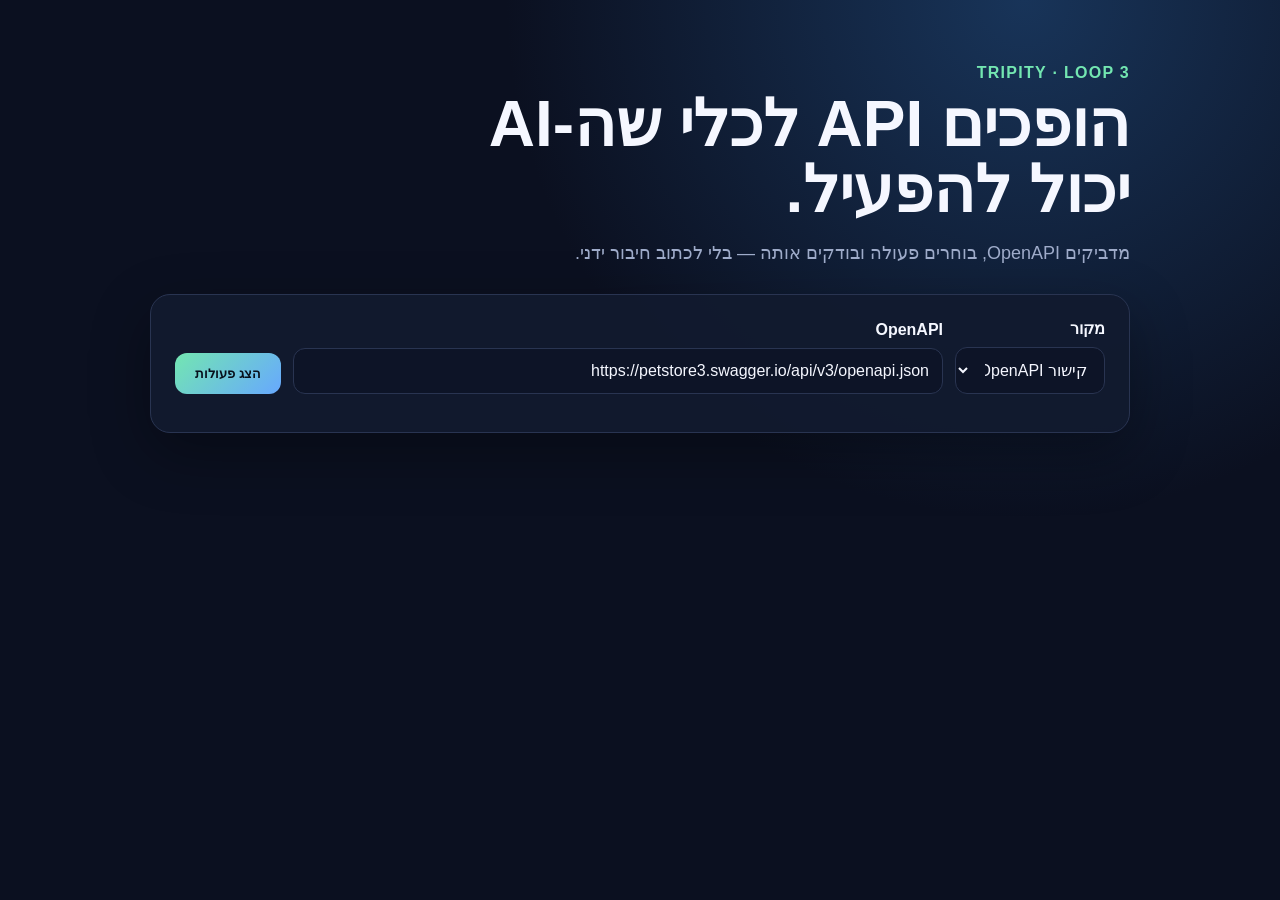
<file: railway-service/src/tripity_experiment/web/index.html>
<!doctype html>
<html lang="he" dir="rtl">
<head>
  <meta charset="utf-8">
  <meta name="viewport" content="width=device-width, initial-scale=1">
  <title>Tripity — חבר API ל-AI</title>
  <style>
    :root { color-scheme: dark; --bg:#0b1020; --panel:#121a2f; --line:#293451; --text:#f5f7ff; --muted:#9eabc9; --accent:#73e6b1; --accent2:#67a8ff; --danger:#ff8794; }
    * { box-sizing:border-box; }
    body { margin:0; min-height:100vh; font-family:Arial,sans-serif; background:radial-gradient(circle at 80% 0,#183459 0,transparent 38%),var(--bg); color:var(--text); }
    main { width:min(980px,calc(100% - 32px)); margin:auto; padding:64px 0; }
    header { margin-bottom:30px; }
    .eyebrow { color:var(--accent); font-weight:700; letter-spacing:.08em; }
    h1 { font-size:clamp(34px,6vw,64px); line-height:1.03; margin:10px 0; max-width:760px; }
    header p { color:var(--muted); font-size:18px; }
    .card { background:rgba(18,26,47,.93); border:1px solid var(--line); border-radius:20px; padding:24px; margin-top:18px; box-shadow:0 20px 60px #0005; }
    label { display:block; font-weight:700; margin-bottom:9px; }
    input,textarea,select { width:100%; border:1px solid var(--line); background:#0d1427; color:var(--text); border-radius:12px; padding:13px; font:inherit; }
    textarea { min-height:110px; resize:vertical; direction:ltr; text-align:left; }
    button { border:0; border-radius:12px; padding:13px 20px; font-weight:800; cursor:pointer; background:linear-gradient(135deg,var(--accent),var(--accent2)); color:#07101c; }
    button:disabled { opacity:.45; cursor:not-allowed; }
    .row { display:grid; grid-template-columns:150px 1fr auto; gap:12px; align-items:end; }
    .hidden { display:none; }
    .summary { display:flex; gap:18px; flex-wrap:wrap; color:var(--muted); margin-bottom:15px; }
    .operations { display:grid; gap:9px; max-height:360px; overflow:auto; }
    .operation { display:grid; grid-template-columns:auto 70px 1fr; gap:10px; align-items:center; border:1px solid var(--line); border-radius:12px; padding:11px; }
    .method { color:var(--accent); font-weight:900; direction:ltr; }
    .badge { display:inline-block; margin-inline-start:8px; padding:3px 7px; border-radius:999px; font-size:12px; background:#24314d; color:var(--muted); }
    .badge.write { color:#ffd88a; }.badge.delete { color:var(--danger); }
    .fields { display:grid; grid-template-columns:repeat(2,minmax(0,1fr)); gap:12px; margin:14px 0; }
    .field small { color:var(--muted); display:block; margin-top:5px; }
    code { direction:ltr; unicode-bidi:embed; color:#dce5ff; }
    .issues { color:#ffd88a; margin-top:14px; }
    .status { margin-top:14px; color:var(--muted); white-space:pre-wrap; }
    .error { color:var(--danger); }
    pre { direction:ltr; text-align:left; overflow:auto; padding:16px; border-radius:12px; background:#080d19; border:1px solid var(--line); }
    @media(max-width:700px){ main{padding:30px 0}.row{grid-template-columns:1fr}.operation{grid-template-columns:auto 60px 1fr} }
  </style>
</head>
<body>
<main>
  <header>
    <div class="eyebrow">TRIPITY · LOOP 3</div>
    <h1>הופכים API לכלי שה-AI יכול להפעיל.</h1>
    <p>מדביקים OpenAPI, בוחרים פעולה ובודקים אותה — בלי לכתוב חיבור ידני.</p>
  </header>

  <section class="card">
    <div class="row">
      <div><label for="sourceType">מקור</label><select id="sourceType"><option value="url">קישור OpenAPI</option><option value="text">JSON / YAML</option></select></div>
      <div><label for="source">OpenAPI</label><input id="source" value="https://petstore3.swagger.io/api/v3/openapi.json"></div>
      <button id="previewBtn">הצג פעולות</button>
    </div>
    <div id="sourceStatus" class="status"></div>
  </section>

  <section id="previewCard" class="card hidden">
    <h2 id="apiTitle"></h2>
    <div id="summary" class="summary"></div>
    <div id="operations" class="operations"></div>
    <div id="issues" class="issues"></div>
  </section>

  <section id="testCard" class="card hidden">
    <h2>בדיקת פעולה דרך MCP</h2>
    <label for="operationSelect">פעולה לבדיקה</label>
    <select id="operationSelect"></select>
    <div id="riskNotice" class="issues"></div>
    <div id="fields" class="fields"></div>
    <button id="testBtn">הפעל Test</button>
    <div id="testStatus" class="status"></div>
    <pre id="result" class="hidden"></pre>
  </section>
  <section id="connectCard" class="card hidden">
    <h2>חבר ל-AI שלך</h2>
    <p style="color:var(--muted)">קבל את הפקודה להרצת החיבור ואת הצעדים לחבר אותו ל-AI — בלי לכתוב כלום ביד.</p>
    <div class="row" style="grid-template-columns:150px 1fr auto">
      <div><label for="authMode">אבטחה</label><select id="authMode">
        <option value="oauth">OAuth (מומלץ לענן)</option>
        <option value="bearer">טוקן</option>
        <option value="none">ללא</option>
      </select></div>
      <div></div>
      <button id="connectBtn">צור חיבור</button>
    </div>
    <div id="connectStatus" class="status"></div>
    <div id="kit" class="hidden">
      <label style="margin-top:14px">1. הרץ את החיבור על השרת שלך</label>
      <pre id="dockerRun"></pre>
      <label>2. חבר את ה-AI שלך</label>
      <div id="connectSteps" class="status"></div>
    </div>
  </section>
</main>
<script>
  const $ = id => document.getElementById(id);
  let operations = [];
  const esc = value => String(value ?? "").replace(/[&<>"']/g, c=>({"&":"&amp;","<":"&lt;",">":"&gt;",'"':"&quot;","'":"&#39;"}[c]));
  const payload = () => ({source_type:$("sourceType").value, source:$("source").value});
  $("sourceType").onchange = () => {
    const isText = $("sourceType").value === "text";
    const old = $("source"); const next = document.createElement(isText ? "textarea" : "input");
    next.id="source"; next.value=""; next.placeholder=isText ? "הדביקו JSON או YAML" : "https://example.com/openapi.json";
    old.replaceWith(next);
  };
  async function post(url, body) {
    const res = await fetch(url,{method:"POST",headers:{"Content-Type":"application/json"},body:JSON.stringify(body)});
    const data = await res.json(); if(!res.ok) throw new Error(data.detail || "הבקשה נכשלה"); return data;
  }
  $("previewBtn").onclick = async () => {
    $("sourceStatus").textContent="קורא ומנתח את המפרט…"; $("sourceStatus").className="status";
    try {
      const data=await post("/api/preview",payload()); operations=data.operations;
      $("apiTitle").textContent=data.title;
      $("summary").innerHTML=`<span>OpenAPI ${data.openapi_version}</span><span>${operations.length} פעולות</span><span>${data.auth_schemes.length} סוגי אימות</span>`;
      $("operations").innerHTML=operations.map((o,i)=>`<label class="operation"><input type="checkbox" data-index="${i}" ${o.operation_id?(o.risk==="read"?"checked":""):"disabled"}><span class="method">${esc(o.method)}</span><span><code>${esc(o.path)}</code><span class="badge ${o.risk}">${o.risk==="read"?"קריאה":o.risk==="delete"?"מחיקה":"כתיבה"}</span><br>${esc(o.summary||o.operation_id||"חסר operationId")}</span></label>`).join("");
      $("issues").textContent=data.issues.length ? `${data.issues.length} בעיות: `+data.issues.map(x=>x.message).join(" · ") : "לא נמצאו בעיות במפרט.";
      $("operationSelect").innerHTML=operations.map((o,i)=>o.operation_id?`<option value="${i}">${esc(o.operation_id)} — ${esc(o.method)} ${esc(o.path)}</option>`:"").join("");
      const firstRead=operations.findIndex(o=>o.operation_id&&o.risk==="read"); if(firstRead>=0)$("operationSelect").value=String(firstRead);
      renderFields();
      $("previewCard").classList.remove("hidden"); $("testCard").classList.remove("hidden"); $("connectCard").classList.remove("hidden"); $("sourceStatus").textContent="ה-preview מוכן.";
    } catch(e){ $("sourceStatus").textContent=e.message; $("sourceStatus").className="status error"; }
  };
  function renderFields(){
    const op=operations[Number($("operationSelect").value)]||operations.find(o=>o.operation_id);
    $("riskNotice").textContent=op?.risk==="read"?"פעולת קריאה — אינה אמורה לשנות נתונים.":op?.risk==="delete"?"אזהרה: הפעולה מוחקת נתונים.":"אזהרה: הפעולה עשויה לשנות נתונים.";
    $("riskNotice").className=op?.risk==="read"?"status":"issues";
    $("fields").innerHTML=(op?.input_fields||[]).map((f,i)=>{
      const id=`field-${i}`, required=f.required?"required":"", label=`${esc(f.name)}${f.required?" *":""}`;
      if(f.enum?.length) return `<div class="field"><label for="${id}">${label}</label><select id="${id}" data-name="${esc(f.name)}" data-type="${esc(f.type)}">${f.enum.map(v=>`<option value="${esc(v)}">${esc(v)}</option>`).join("")}</select><small>${esc(f.location)} · ${esc(f.type)}</small></div>`;
      const inputType=["integer","number"].includes(f.type)?"number":f.type==="boolean"?"checkbox":"text";
      return `<div class="field"><label for="${id}">${label}</label><input id="${id}" data-name="${esc(f.name)}" data-type="${esc(f.type)}" type="${inputType}" ${required} value="${esc(f.default??"")}"><small>${esc(f.location)} · ${esc(f.type)}</small></div>`;
    }).join("") || "<p>הפעולה אינה דורשת פרמטרים.</p>";
  }
  $("operationSelect").onchange=renderFields;
  function collectArguments(){
    const args={};
    document.querySelectorAll("#fields [data-name]").forEach(el=>{
      let value=el.type==="checkbox"?el.checked:el.value;
      if(value===""&&!el.required)return;
      if(el.dataset.type==="integer")value=parseInt(value,10);
      else if(el.dataset.type==="number")value=parseFloat(value);
      else if(el.dataset.type==="boolean")value=Boolean(value);
      else if(["object","array"].includes(el.dataset.type))value=JSON.parse(value);
      args[el.dataset.name]=value;
    });
    return args;
  }
  $("testBtn").onclick = async () => {
    $("testStatus").textContent="מקים MCP זמני ומפעיל את הכלי…"; $("result").classList.add("hidden");
    try {
      const selected=[...document.querySelectorAll(".operation input:checked")].map(x=>operations[Number(x.dataset.index)].operation_id);
      const op=operations[Number($("operationSelect").value)];
      if(!selected.includes(op.operation_id)) throw new Error("יש לסמן את הפעולה לפני הבדיקה.");
      const data=await post("/api/test",{...payload(),selected_operation_ids:selected,operation_id:op.operation_id,arguments:collectArguments()});
      $("testStatus").textContent=data.ok ? "הפעולה הצליחה דרך MCP." : "ה-API החזיר שגיאה.";
      $("testStatus").className=data.ok?"status":"status error"; $("result").textContent=JSON.stringify(data.structured_content ?? data.content,null,2); $("result").classList.remove("hidden");
    } catch(e){ $("testStatus").textContent=e.message; $("testStatus").className="status error"; }
  };
  $("connectBtn").onclick = async () => {
    $("connectStatus").textContent="בונה את החיבור…"; $("connectStatus").className="status"; $("kit").classList.add("hidden");
    try {
      const selected=[...document.querySelectorAll(".operation input:checked")].map(x=>operations[Number(x.dataset.index)].operation_id);
      if(!selected.length) throw new Error("יש לבחור לפחות פעולה אחת.");
      const data=await post("/api/connection-kit",{...payload(),selected_operation_ids:selected,auth:$("authMode").value});
      $("dockerRun").textContent=data.docker_run;
      const steps=data.connect_steps.chatgpt.map((s,i)=>`${i+1}. ${s}`).join("\n");
      $("connectSteps").textContent=steps;
      $("connectStatus").textContent="החיבור מוכן — העתק את הפקודה ועקוב אחר הצעדים.";
      $("kit").classList.remove("hidden");
    } catch(e){ $("connectStatus").textContent=e.message; $("connectStatus").className="status error"; }
  };
</script>
</body>
</html>
</file>
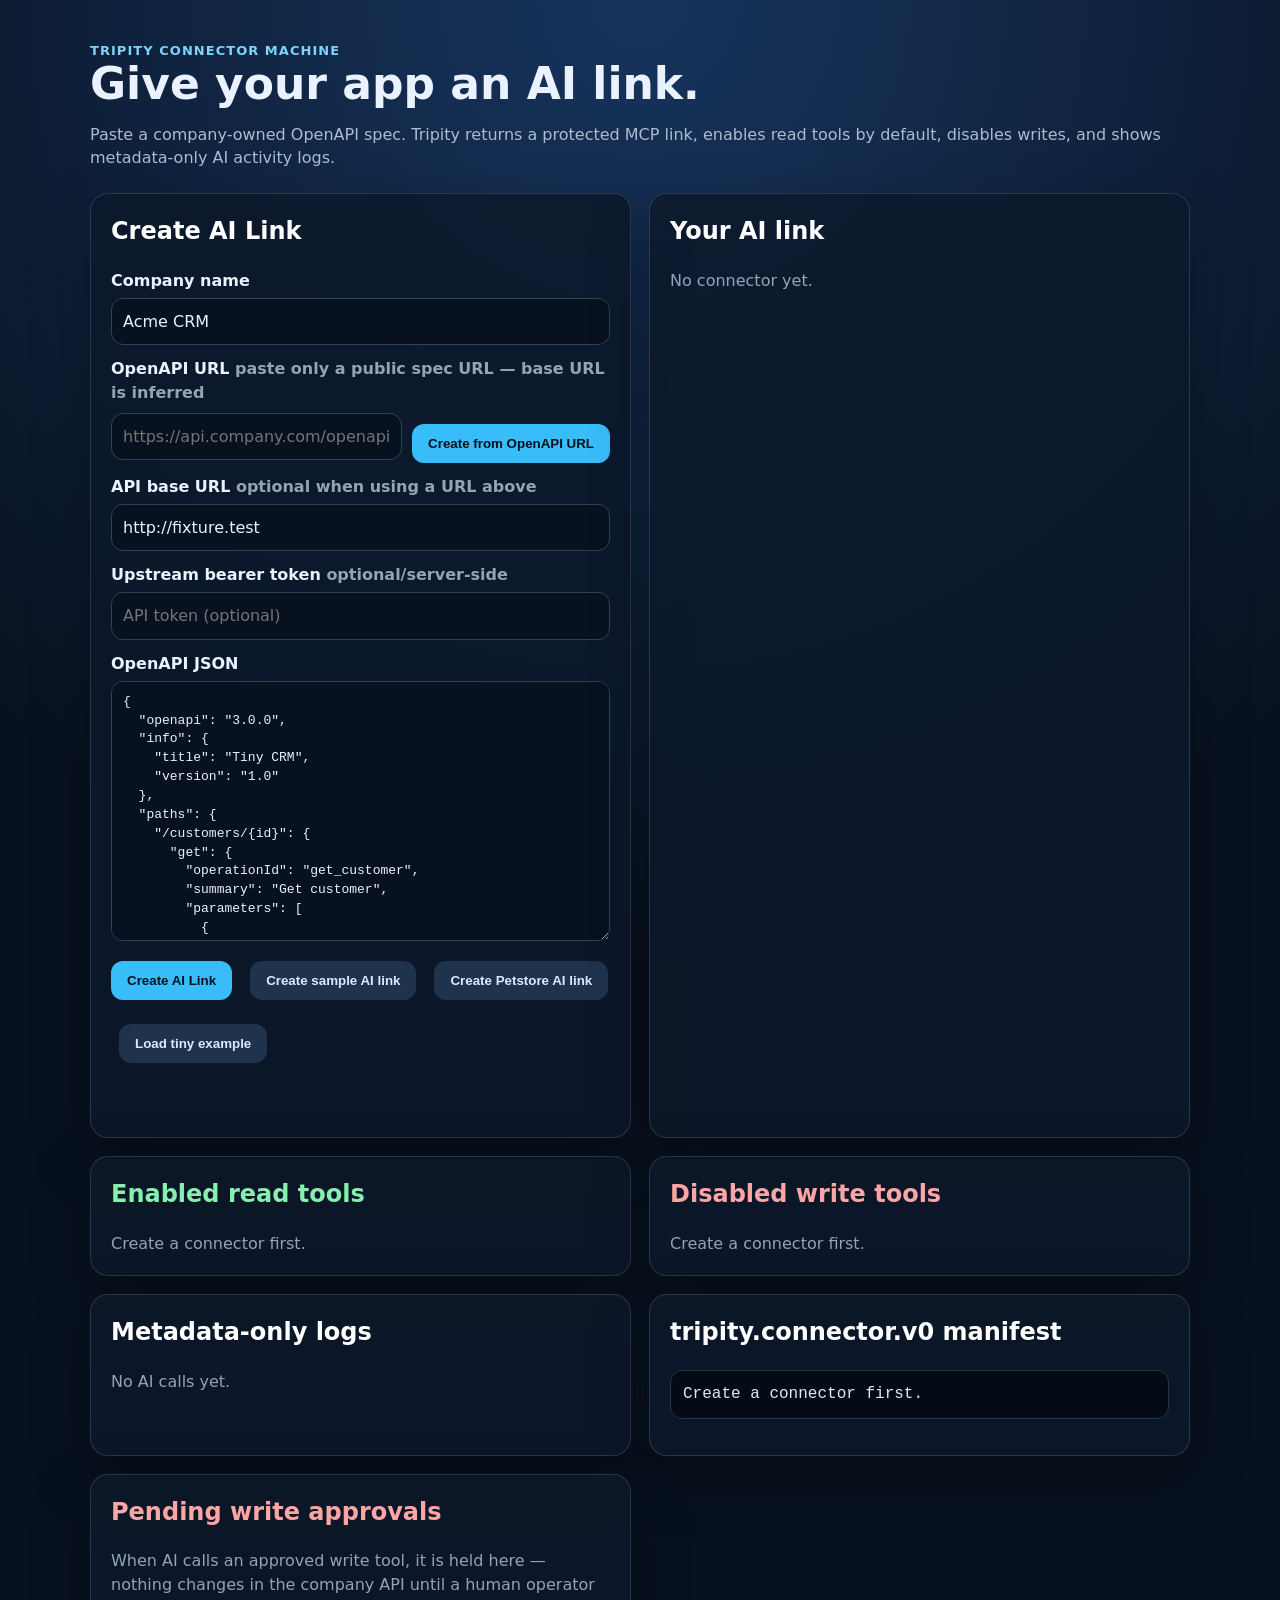
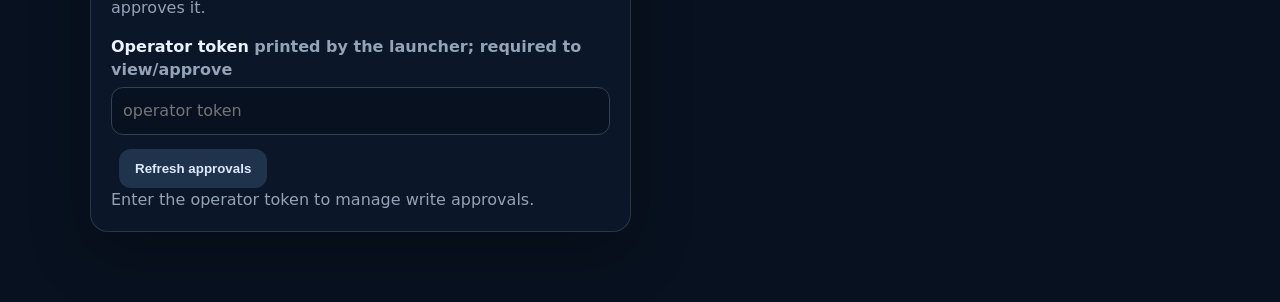
<file: railway-service/src/tripity_experiment/web/company_demo.html>
<!doctype html>
<html lang="en">
<head>
  <meta charset="utf-8">
  <meta name="viewport" content="width=device-width, initial-scale=1">
  <title>Tripity — Give your app an AI link</title>
  <style>
    :root{font-family:Inter,system-ui,-apple-system,Segoe UI,sans-serif;color:#eaf2ff;background:#08111f;line-height:1.45}
    body{margin:0;background:radial-gradient(circle at top,#17345d 0,#08111f 48%);min-height:100vh}
    main{max-width:1100px;margin:0 auto;padding:42px 18px 70px}
    h1{font-size:44px;line-height:1.05;margin:0 0 10px} h2{margin-top:0;color:#fff}
    p{color:#aebbd0}.hero{margin-bottom:24px}.tag{color:#7dd3fc;font-weight:700;text-transform:uppercase;letter-spacing:.08em;font-size:13px}
    .grid{display:grid;grid-template-columns:1fr 1fr;gap:18px}@media(max-width:850px){.grid{grid-template-columns:1fr}}
    .card{background:rgba(12,24,42,.84);border:1px solid rgba(148,163,184,.22);border-radius:18px;padding:20px;box-shadow:0 20px 60px rgba(0,0,0,.25)}
    label{display:block;font-weight:700;margin:12px 0 6px} input,textarea{box-sizing:border-box;width:100%;background:#07111f;color:#eaf2ff;border:1px solid #314158;border-radius:12px;padding:11px;font:inherit} textarea{min-height:260px;font-family:ui-monospace,Consolas,monospace;font-size:13px}
    button{border:0;border-radius:12px;padding:12px 16px;margin-top:14px;background:#38bdf8;color:#06111f;font-weight:800;cursor:pointer}button.secondary{background:#1f334d;color:#dbeafe;margin-left:8px}button:disabled{opacity:.55;cursor:wait}
    code,pre{font-family:ui-monospace,Consolas,monospace} pre{white-space:pre-wrap;word-break:break-word;background:#050b14;border:1px solid #26364c;border-radius:12px;padding:12px;max-height:360px;overflow:auto;color:#dbeafe}
    .tool{border:1px solid #26364c;border-radius:12px;padding:10px;margin:8px 0;background:#09182a}.enabled{border-color:#166534}.disabled{border-color:#7f1d1d}.muted{color:#94a3b8}.ok{color:#86efac}.danger{color:#fca5a5}.row{display:flex;gap:10px;align-items:center;flex-wrap:wrap}.pill{font-size:12px;padding:3px 8px;border-radius:999px;background:#1f334d;color:#dbeafe}.status{min-height:22px;color:#fde68a}
  </style>
</head>
<body>
<main>
  <section class="hero">
    <div class="tag">Tripity Connector Machine</div>
    <h1>Give your app an AI link.</h1>
    <p>Paste a company-owned OpenAPI spec. Tripity returns a protected MCP link, enables read tools by default, disables writes, and shows metadata-only AI activity logs.</p>
  </section>

  <div class="grid">
    <section class="card">
      <h2>Create AI Link</h2>
      <label>Company name</label>
      <input id="company" value="Acme CRM">
      <label>OpenAPI URL <span class="muted">paste only a public spec URL — base URL is inferred</span></label>
      <div class="row">
        <input id="specUrl" placeholder="https://api.company.com/openapi.json" style="flex:1">
        <button id="createFromUrl" type="button">Create from OpenAPI URL</button>
      </div>
      <label>API base URL <span class="muted">optional when using a URL above</span></label>
      <input id="base" value="http://fixture.test">
      <label>Upstream bearer token <span class="muted">optional/server-side</span></label>
      <input id="token" placeholder="API token (optional)" type="password">
      <label>OpenAPI JSON</label>
      <textarea id="spec" placeholder='{"openapi":"3.0.0",...}'></textarea>
      <div class="row">
        <button id="create">Create AI Link</button>
        <button class="secondary" id="createSample" type="button">Create sample AI link</button>
        <button class="secondary" id="createPetstore" type="button">Create Petstore AI link</button>
        <button class="secondary" id="loadExample" type="button">Load tiny example</button>
      </div>
      <p class="status" id="status"></p>
    </section>

    <section class="card">
      <h2>Your AI link</h2>
      <div id="empty" class="muted">No connector yet.</div>
      <div id="result" style="display:none">
        <label>MCP URL</label><pre id="mcpUrl"></pre>
        <label>Client bearer token</label><pre id="clientToken"></pre>
        <div class="row"><button class="secondary" id="testRead" type="button">Test read tool</button><button class="secondary" id="refresh" type="button">Refresh logs</button><button class="secondary" id="exportPacket" type="button">Export demo packet</button></div>
        <label>Test read result</label><pre id="testResult">No read test yet.</pre>
        <label>Company-facing export</label><pre id="exportText">No export yet.</pre>
      </div>
    </section>
  </div>

  <div class="grid" style="margin-top:18px">
    <section class="card"><h2 class="ok">Enabled read tools</h2><div id="enabled" class="muted">Create a connector first.</div></section>
    <section class="card"><h2 class="danger">Disabled write tools</h2><div id="disabled" class="muted">Create a connector first.</div></section>
  </div>

  <div class="grid" style="margin-top:18px">
    <section class="card"><h2>Metadata-only logs</h2><div id="logs" class="muted">No AI calls yet.</div></section>
    <section class="card"><h2>tripity.connector.v0 manifest</h2><pre id="manifest">Create a connector first.</pre></section>
  </div>

  <div class="grid" style="margin-top:18px">
    <section class="card">
      <h2 class="danger">Pending write approvals</h2>
      <p class="muted">When AI calls an approved write tool, it is held here — nothing changes in the company API until a human operator approves it.</p>
      <label>Operator token <span class="muted">printed by the launcher; required to view/approve</span></label>
      <input id="operatorToken" placeholder="operator token" type="password">
      <div class="row"><button class="secondary" id="refreshApprovals" type="button">Refresh approvals</button></div>
      <div id="approvals" class="muted">Enter the operator token to manage write approvals.</div>
    </section>
  </div>
</main>
<script>
let currentSlug=null;
const $=id=>document.getElementById(id);
function tinySpec(){return JSON.stringify({openapi:"3.0.0",info:{title:"Tiny CRM",version:"1.0"},paths:{"/customers/{id}":{get:{operationId:"get_customer",summary:"Get customer",parameters:[{name:"id",in:"path",required:true,schema:{type:"integer"}}],responses:{"200":{description:"OK"}}}},"/customers":{post:{operationId:"create_customer",summary:"Create customer",requestBody:{content:{"application/json":{schema:{type:"object",properties:{name:{type:"string"}}}}}},responses:{"200":{description:"OK"}}}}}},null,2)}
$('loadExample').onclick=()=>{$('spec').value=tinySpec()};
function toolHtml(t, enabled){const title=t.display_name?`${t.display_name} <span class="muted">(${t.name})</span>`:t.name;const hint=t.usage_hint?`<div class="ok" style="margin-top:4px">${t.usage_hint}</div>`:'';return `<div class="tool ${enabled?'enabled':'disabled'}"><div class="row"><b>${title}</b><span class="pill">${t.method}</span><span class="pill">${t.risk}</span></div><code>${t.path}</code>${hint}<br><span class="muted">${t.reason||''}</span></div>`}
function render(packet){currentSlug=packet.slug;$('empty').style.display='none';$('result').style.display='block';$('mcpUrl').textContent=packet.mcp_url;$('clientToken').textContent=packet.client_auth.token;$('enabled').innerHTML=packet.enabled_tools.length?packet.enabled_tools.map(t=>toolHtml(t,true)).join(''):'No enabled tools';$('disabled').innerHTML=packet.disabled_tools.length?packet.disabled_tools.map(t=>toolHtml(t,false)).join(''):'No disabled tools';$('manifest').textContent=JSON.stringify(JSON.parse(packet.manifest_json),null,2);$('logs').innerHTML=packet.logs.length?packet.logs.map(l=>`<div class="tool"><b>${l.tool_name}</b> <span class="pill">${l.status_code}</span> <span class="pill">${l.latency_ms}ms</span> <span class="muted">${new Date(l.timestamp*1000).toLocaleTimeString()}</span></div>`).join(''):'No AI calls yet.'}
$('create').onclick=async()=>{try{$('create').disabled=true;$('status').textContent='Creating connector...';const spec=JSON.parse($('spec').value);const body={company_name:$('company').value,api_base_url:$('base').value,openapi_spec:spec,upstream_bearer_token:$('token').value||null};const r=await fetch('/api/company-connectors',{method:'POST',headers:{'content-type':'application/json'},body:JSON.stringify(body)});const data=await r.json();if(!r.ok)throw new Error(data.detail||'Create failed');render(data);$('status').textContent='AI link ready.'}catch(e){$('status').textContent=e.message}finally{$('create').disabled=false}};
$('createSample').onclick=async()=>{try{$('createSample').disabled=true;$('status').textContent='Creating sample connector...';const r=await fetch('/api/company-connectors/sample',{method:'POST'});const data=await r.json();if(!r.ok)throw new Error(data.detail||'Sample failed');render(data);$('company').value=data.company_name;$('base').value='http://fixture.test';$('status').textContent='Sample AI link ready — use the MCP URL and token on the right.'}catch(e){$('status').textContent=e.message}finally{$('createSample').disabled=false}};
$('createPetstore').onclick=async()=>{try{$('createPetstore').disabled=true;$('status').textContent='Creating Petstore connector from real public OpenAPI...';const r=await fetch('/api/company-connectors/sample-petstore',{method:'POST'});const data=await r.json();if(!r.ok)throw new Error(data.detail||'Petstore failed');render(data);$('company').value=data.company_name;$('base').value='https://petstore3.swagger.io/api/v3';$('status').textContent='Petstore AI link ready — use Test read tool to call getPetById(10).'}catch(e){$('status').textContent=e.message}finally{$('createPetstore').disabled=false}};
$('createFromUrl').onclick=async()=>{const url=$('specUrl').value.trim();if(!url){$('status').textContent='Paste an OpenAPI URL first.';return}try{$('createFromUrl').disabled=true;$('status').textContent='Fetching OpenAPI spec from URL...';const body={company_name:$('company').value,openapi_url:url,api_base_url:$('base').value||null,upstream_bearer_token:$('token').value||null};const r=await fetch('/api/company-connectors/from-url',{method:'POST',headers:{'content-type':'application/json'},body:JSON.stringify(body)});const data=await r.json();if(!r.ok)throw new Error(data.detail||'Create from URL failed');render(data);$('status').textContent='AI link ready from URL — writes disabled by default.'}catch(e){$('status').textContent=e.message}finally{$('createFromUrl').disabled=false}};
$('testRead').onclick=async()=>{if(!currentSlug)return;try{$('testRead').disabled=true;const isPetstore=currentSlug==='swagger-petstore-demo';const body=isPetstore?{tool_name:'getPetById',arguments:{petId:10}}:{};$('status').textContent=`Calling safe read tool ${isPetstore?'getPetById':'get_item'}...`;const r=await fetch(`/api/company-connectors/${encodeURIComponent(currentSlug)}/test-read`,{method:'POST',headers:{'content-type':'application/json'},body:JSON.stringify(body)});const data=await r.json();if(!r.ok)throw new Error(data.detail||'Read test failed');$('testResult').textContent=JSON.stringify(data.result,null,2);const refreshed=await fetch(`/api/company-connectors/${encodeURIComponent(currentSlug)}`);render(await refreshed.json());$('testResult').textContent=JSON.stringify(data.result,null,2);$('status').textContent='Read tool worked and logs refreshed.'}catch(e){$('status').textContent=e.message}finally{$('testRead').disabled=false}};
$('exportPacket').onclick=async()=>{if(!currentSlug)return;try{$('status').textContent='Building clean export...';const r=await fetch(`/api/company-connectors/${encodeURIComponent(currentSlug)}/export`);const text=await r.text();if(!r.ok)throw new Error(text||'Export failed');$('exportText').textContent=text;$('status').textContent='Export ready.'}catch(e){$('status').textContent=e.message}};
$('refresh').onclick=async()=>{if(!currentSlug)return;const r=await fetch(`/api/company-connectors/${encodeURIComponent(currentSlug)}`);render(await r.json())};
function operatorHeaders(){const t=$('operatorToken').value.trim();return t?{'authorization':`Bearer ${t}`}:{}}
async function loadApprovals(){if(!currentSlug){return}const t=$('operatorToken').value.trim();if(!t){$('approvals').textContent='Enter the operator token to manage write approvals.';return}try{const r=await fetch(`/api/company-connectors/${encodeURIComponent(currentSlug)}/approvals`,{headers:operatorHeaders()});if(r.status===401){$('approvals').textContent='Operator token rejected.';return}const data=await r.json();const list=data.pending||[];$('approvals').innerHTML=list.length?list.map(a=>`<div class="tool disabled"><div class="row"><b>${a.tool_name}</b><span class="pill">${a.method}</span><code>${a.path}</code></div><button class="secondary approveBtn" data-id="${a.approval_id}" type="button">Approve &amp; run</button></div>`).join(''):'No pending writes.'}catch(e){$('approvals').textContent=e.message}}
$('refreshApprovals').onclick=loadApprovals;
$('approvals').addEventListener('click',async ev=>{const btn=ev.target.closest('.approveBtn');if(!btn||!currentSlug)return;try{btn.disabled=true;$('status').textContent='Approving write...';const r=await fetch(`/api/company-connectors/${encodeURIComponent(currentSlug)}/approvals/${encodeURIComponent(btn.dataset.id)}/approve`,{method:'POST',headers:operatorHeaders()});const data=await r.json();if(!r.ok)throw new Error(data.detail||'Approve failed');$('status').textContent=`Write approved and executed (status ${data.status_code}).`;await loadApprovals();const rr=await fetch(`/api/company-connectors/${encodeURIComponent(currentSlug)}`);render(await rr.json())}catch(e){$('status').textContent=e.message}});
const _render=render;render=function(p){_render(p);loadApprovals()};
$('spec').value=tinySpec();
</script>
</body>
</html>
</file>
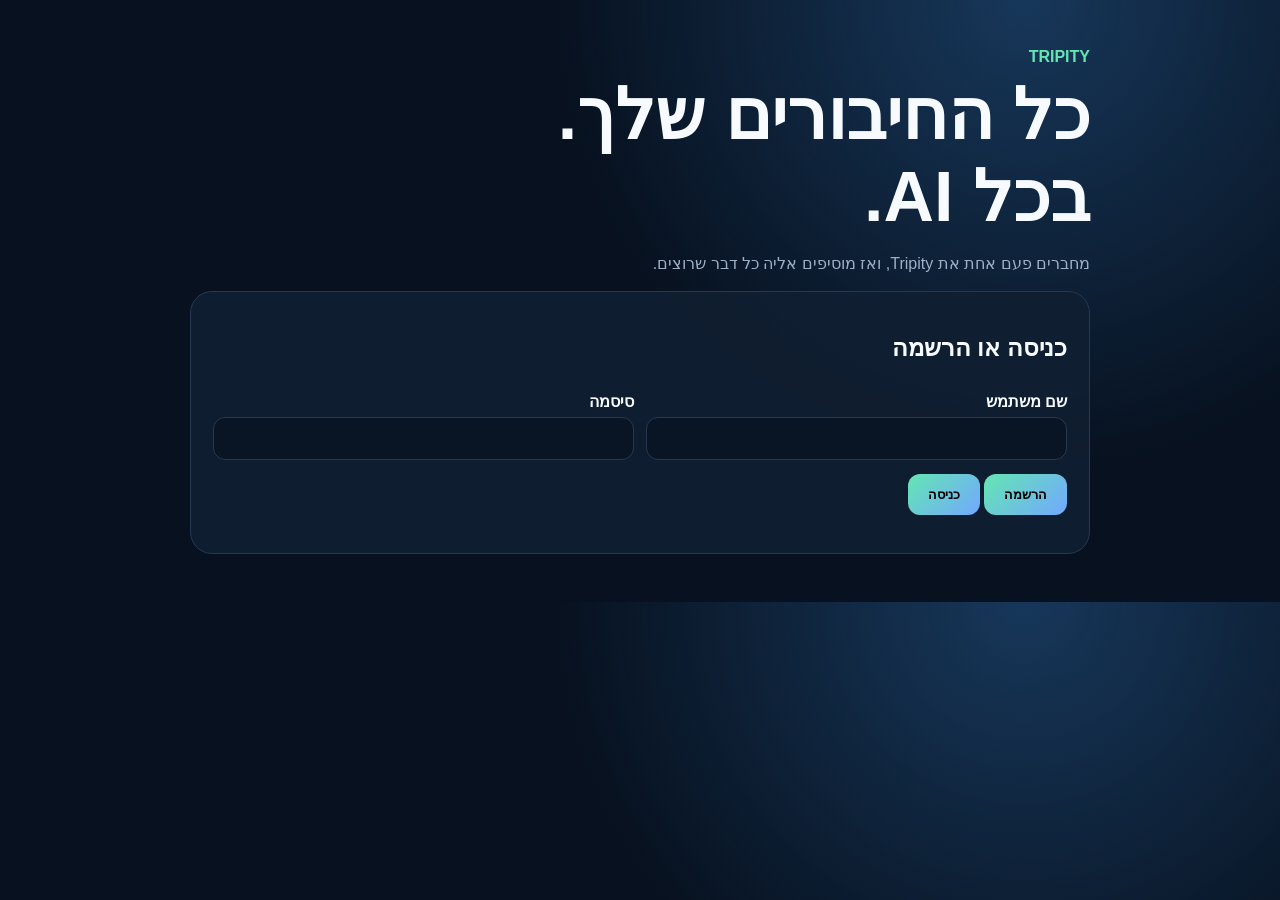
<file: railway-service/src/tripity_experiment/web/portal.html>
<!doctype html>
<html lang="he" dir="rtl">
<head>
  <meta charset="utf-8"><meta name="viewport" content="width=device-width,initial-scale=1">
  <title>Tripity — החיבורים שלי</title>
  <style>
    :root{--bg:#07111f;--card:#101e31;--line:#263951;--text:#f7fbff;--muted:#9eb0c7;--mint:#64e6b2;--blue:#72a8ff}
    *{box-sizing:border-box}body{margin:0;background:radial-gradient(circle at 80% 0,#17375a,transparent 40%),var(--bg);color:var(--text);font-family:Arial,sans-serif}
    main{width:min(900px,calc(100% - 28px));margin:auto;padding:48px 0}h1{font-size:clamp(38px,7vw,70px);margin:8px 0}.tag{color:var(--mint);font-weight:800}
    p{color:var(--muted)}.card{background:#101e31ee;border:1px solid var(--line);border-radius:22px;padding:22px;margin-top:18px}
    .grid{display:grid;grid-template-columns:1fr 1fr;gap:12px}label{display:block;font-weight:700;margin:10px 0 6px}
    input,select{width:100%;padding:13px;border-radius:12px;border:1px solid var(--line);background:#091525;color:var(--text)}
    button{margin-top:14px;padding:13px 20px;border:0;border-radius:12px;background:linear-gradient(135deg,var(--mint),var(--blue));font-weight:900;cursor:pointer}
    code{direction:ltr;display:block;background:#07111f;padding:13px;border-radius:12px;overflow:auto}.hidden{display:none}.connection{border-top:1px solid var(--line);padding:13px 0}
    @media(max-width:650px){.grid{grid-template-columns:1fr}}
  </style>
</head>
<body><main>
  <div class="tag">TRIPITY</div><h1>כל החיבורים שלך.<br>בכל AI.</h1>
  <p>מחברים פעם אחת את Tripity, ואז מוסיפים אליה כל דבר שרוצים.</p>
  <section id="auth" class="card">
    <h2>כניסה או הרשמה</h2><div class="grid"><div><label>שם משתמש</label><input id="username"></div><div><label>סיסמה</label><input id="password" type="password"></div></div>
    <button id="register">הרשמה</button> <button id="login">כניסה</button><p id="authStatus"></p>
  </section>
  <section id="home" class="hidden">
    <div class="card"><h2>כתובת ה-MCP שלך</h2><p>את הכתובת הזאת מחברים פעם אחת ל-AI.</p><code id="mcpUrl"></code></div>
    <div class="card"><h2>חבר אתר שאתה כבר מחובר אליו</h2>
      <p>הריצו פעם אחת את מפעיל Tripity (קובץ <code style="display:inline">Tripity.cmd</code>), התחברו לאתר כרגיל, ואז חברו אותו כאן. ה-AI יראה אותו דרך הדפדפן שלכם — בלי API ובלי קוד.</p>
      <div class="grid">
        <div><label>שם</label><input id="siteName" placeholder="למשל: ה-CRM שלי"></div>
        <div><label>כתובת האתר</label><input id="siteOrigin" placeholder="https://crm.example.com" dir="ltr"></div>
      </div><button id="connectSite">חבר את האתר הזה</button><p id="siteStatus"></p></div>
    <div class="card"><h2>חיבור מתקדם (API / MCP)</h2><div class="grid">
      <div><label>שם</label><input id="name" placeholder="למשל: מזג אוויר"></div>
      <div><label>סוג חיבור</label><select id="kind"><option value="openapi">OpenAPI</option><option value="mcp">MCP קיים</option></select></div>
      <div><label>OpenAPI URL</label><input id="openapi" placeholder="https://.../openapi.json"></div>
      <div><label>API base URL</label><input id="base" placeholder="https://api.example.com"></div>
      <div><label>פעולות</label><input id="operations" placeholder="getWeather, search"></div>
      <div><label>MCP URL</label><input id="remoteMcp" placeholder="https://.../mcp"></div>
    </div><label>API token — אופציונלי</label><input id="apiToken" type="password"><button id="add">הוסף לחיבורים שלי</button><p id="addStatus"></p></div>
    <div class="card"><h2>החיבורים שלי</h2><div id="connections"></div>
      <p style="margin-top:18px;border-top:1px solid var(--line);padding-top:14px">מחיקה נעשית רק כאן, ביוזמתך. ניתוק Tripity מ-AI לא מוחק כלום.</p>
      <button id="deleteAccount" style="background:#3a1420;color:#ff9db0">מחק את המשתמש שלי וכל הנתונים</button><p id="accountStatus"></p></div>
  </section>
<script>
let token="";const $=x=>document.getElementById(x);
async function req(path,method="GET",body){const r=await fetch(path,{method,headers:{"Content-Type":"application/json",...(token?{Authorization:`Bearer ${token}`}:{})},body:body?JSON.stringify(body):undefined});const d=await r.json();if(!r.ok)throw Error(d.detail||"הבקשה נכשלה");return d}
async function enter(data){token=data.access_token;$("mcpUrl").textContent=data.mcp_url;$("auth").classList.add("hidden");$("home").classList.remove("hidden");await refresh()}
$("register").onclick=async()=>{try{await req("/api/register","POST",{username:$("username").value,password:$("password").value});$("authStatus").textContent="נרשמת. עכשיו אפשר להיכנס."}catch(e){$("authStatus").textContent=e.message}}
$("login").onclick=async()=>{try{await enter(await req("/api/login","POST",{username:$("username").value,password:$("password").value}))}catch(e){$("authStatus").textContent=e.message}}
async function refresh(){const rows=await req("/api/connections");$("connections").innerHTML=rows.length?rows.map(x=>`<div class="connection" style="display:flex;justify-content:space-between;align-items:center;gap:10px"><div><b>${x.name}</b><p>${x.kind} · ${x.kind==="browser"?x.source:x.operations.join(", ")}</p></div><button class="del" data-name="${encodeURIComponent(x.name)}" style="margin:0;padding:8px 12px;background:#26323f;color:#ff9db0">מחק</button></div>`).join(""):"<p>עוד אין חיבורים.</p>";document.querySelectorAll(".del").forEach(b=>b.onclick=async()=>{const name=decodeURIComponent(b.dataset.name);if(!confirm(`למחוק את החיבור "${name}"?`))return;try{await req(`/api/connections/${encodeURIComponent(name)}`,"DELETE");await refresh()}catch(e){alert(e.message)}})}
$("deleteAccount").onclick=async()=>{if(!confirm("למחוק את המשתמש שלך ואת כל החיבורים והנתונים? אי אפשר לבטל."))return;try{await req("/api/account","DELETE");token="";$("home").classList.add("hidden");$("auth").classList.remove("hidden");$("authStatus").textContent="המשתמש נמחק. כל הנתונים הוסרו."}catch(e){$("accountStatus").textContent=e.message}}
$("connectSite").onclick=async()=>{try{await req("/api/connections","POST",{name:$("siteName").value,kind:"browser",origin:$("siteOrigin").value});$("siteStatus").textContent="האתר חובר. שאל את ה-AI שלך כל דבר מתוכו.";await refresh()}catch(e){$("siteStatus").textContent=e.message}}
$("add").onclick=async()=>{try{await req("/api/connections","POST",{name:$("name").value,kind:$("kind").value,openapi_url:$("openapi").value,base_url:$("base").value,operations:$("operations").value.split(",").map(x=>x.trim()).filter(Boolean),mcp_url:$("remoteMcp").value||null,api_bearer_token:$("apiToken").value||null});$("addStatus").textContent="החיבור נוסף לאותה כתובת MCP.";await refresh()}catch(e){$("addStatus").textContent=e.message}}
</script></main></body></html>
</file>
